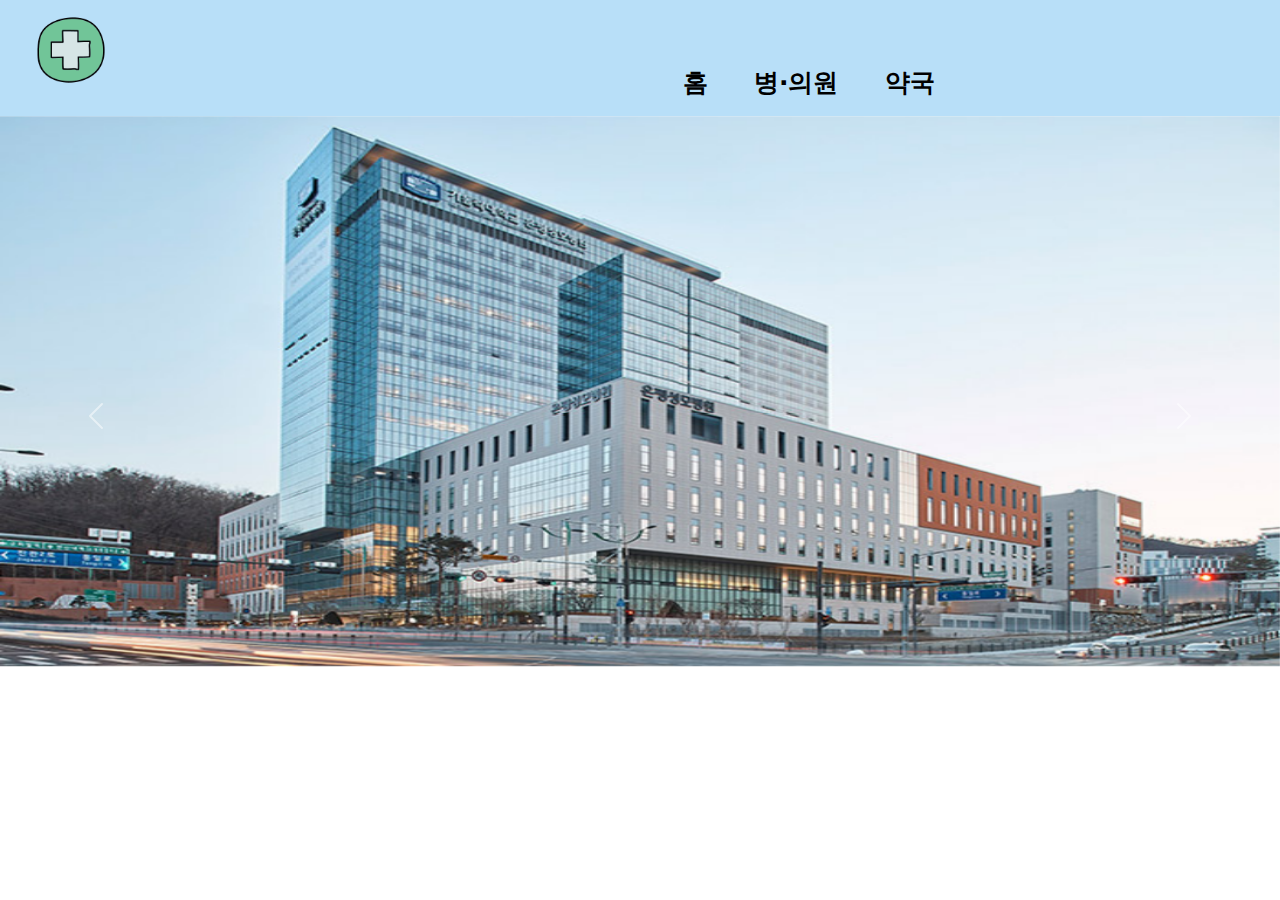
<file: index.html>
<!DOCTYPE html>
<html lang='ko'>
  <head>
    <meta charset="UTF-8">
    <link rel="stylesheet" href="./style.css">
    <meta name="viewport" content="width=device-width, initial-scale=1">
    <link rel="stylesheet" href="https://cdnjs.cloudflare.com/ajax/libs/font-awesome/4.7.0/css/font-awesome.min.css">
    <link href="https://cdn.jsdelivr.net/npm/bootstrap@5.3.0/dist/css/bootstrap.min.css" rel="stylesheet">
    <script src="https://cdn.jsdelivr.net/npm/bootstrap@5.3.0/dist/js/bootstrap.bundle.min.js"></script>
    <script src="https://ajax.googleapis.com/ajax/libs/jquery/3.7.0/jquery.min.js"></script>
    <title>병·의원 정보 웹사이트 - 메인페이지</title>
  </head>
<body id="index">
<header>
  <div class="topnav" id="myTopnav">
    <nav id="topMenu">
      <a href="#" class="subMenu">홈</a>
      <a href="./hospital.html" class="subMenu">병·의원</a>
      <a href="./pharmacy.html" class="subMenu">약국</a>
      <!-- <a href="./aed.html" class="subMenu">자동심장충격기(AED)</a> -->
      <a href="javascript:void(0);" class="icon" onclick="myFunction()">
        <i class="fa fa-bars"></i>
      </a>
      <!-- void(0) 는 undefined 를 리턴함 .  href 가 동작하지 않게 하기 위함.   href="#" 과 동일 -->
    </nav>
  </div>
</header>


<div id="demo" class="carousel slide" data-bs-ride="carousel">
<!-- carousel inner -->
<div class="carousel-inner">
<div class="carousel-item active">
    <img src="./img_hospital_01.jpg" alt="img_hospital_01" width="1100" height="200">
  </div>
  <div class="carousel-item">
    <img src="./img_hospital_02.jpg" alt="img_hospital_02" width="1100" height="200">
  </div>
  <div class="carousel-item">
    <img src="./img_hospital_04.jpg" alt="img_hospital_03" width="1100" height="200">
  </div>
</div>

<!-- indicator -->
<ul class="carousel-indicators">
  <li data-bs-target="#demo" data-bs-slide-to="0" class="active"></li>
  <li data-bs-target="#demo" data-bs-slide-to="1"></li>
  <li data-bs-target="#demo" data-bs-slide-to="2"></li>
</ul>

<!-- prev, next -->
<a class="carousel-control-prev" href="#demo" data-bs-slide="prev">
  <span class="carousel-control-prev-icon"></span>
</a>
<a class="carousel-control-next" href="#demo" data-bs-slide="next">
  <span class="carousel-control-next-icon"></span>
</a>
</div>


<!-- <div class="cs-center">
<ul>
<li>C/S CENTER</li>
<li></li>
<li>KAKAO : 전시회를즐기다<br />
  Mon-Fri 10:00~18:00 (Weekend, Holiday off)</li>
</ul>
</div>

<div class="foot_cont">
<div class="foot_info">
<div class="foot_info_list">
  <ul>
    <li>Company : 전시회를즐기다</li>
    <li>CEO : CHA SUNG MOON</li>
    <li>Business License : 107-36-17397 <a href="#" class="btn_licensee_info" onclick="gd_popup_bizInfo('1073617397'); return false;">Check ></a></li>
    <li>E-Commerce Permit : 2020-서울서초-1509</li>
    <li style="display:none;">Tel : 070-8614-5551</li>
    <li>Address : TWIN TOWER, 15, 10-GIL, MABANG-RO, SEOCHO-GU, SEOUL, KOREA </li>
    <li>CPO : CHA SUNG MOON (contact@enjoyexhibition.co.kr)</li>
      <li>Contact <button type="button" onclick="popup_email('contact@enjoyexhibition.co.kr');">contact@enjoyexhibition.co.kr</button > for more information.</li>
      </ul>
    </div>
  </div>    -->
    </div>
  </body>
  <script src="./info.js"></script>
</html>
</file>
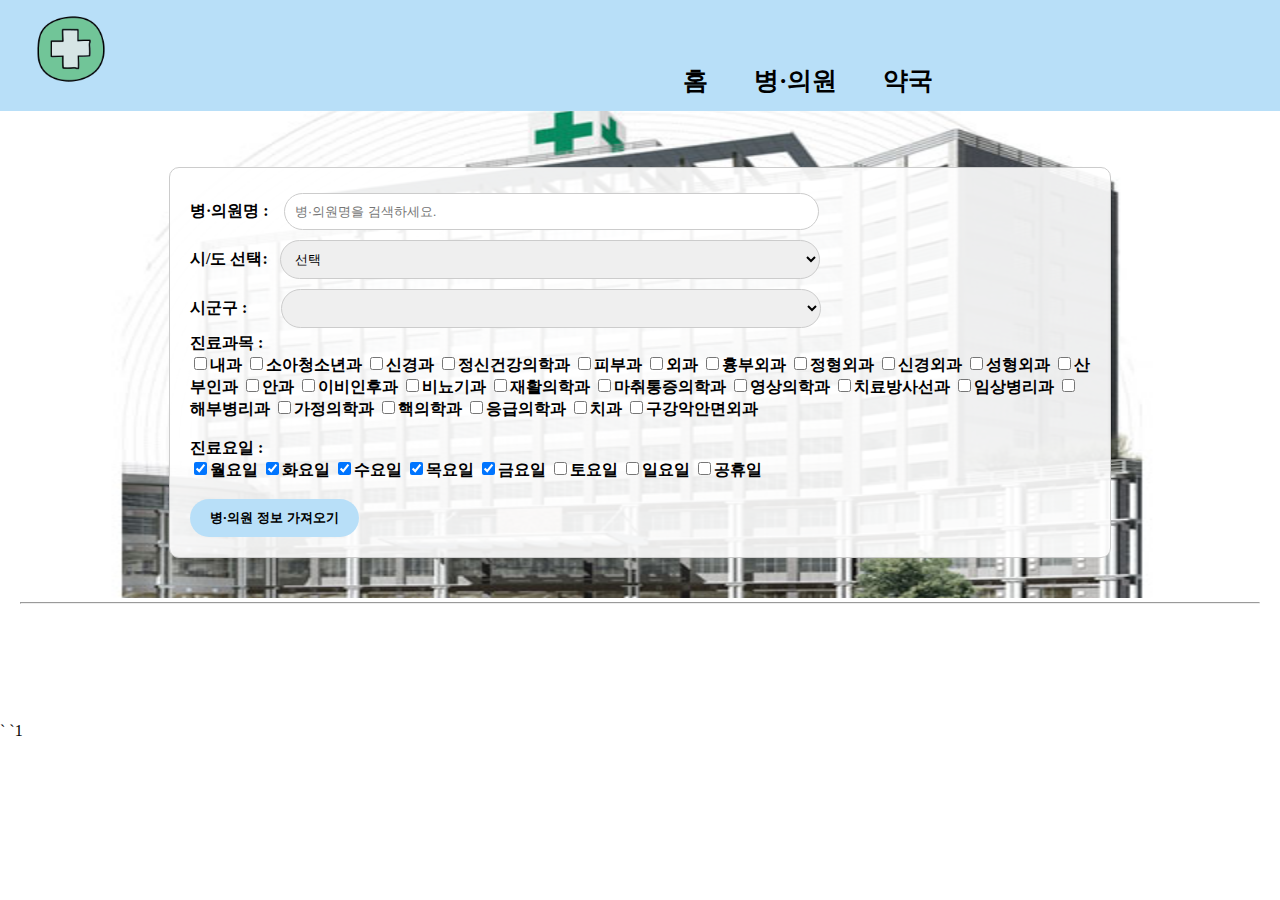
<file: hospital.html>
<!DOCTYPE html>
<html lang='ko'>
<head>
<meta charset="UTF-8">
<link rel="stylesheet" href="./style.css">
<script src="https://ajax.googleapis.com/ajax/libs/jquery/3.7.0/jquery.min.js"></script>
<meta name="viewport" content="width=device-width, initial-scale=1">
<title>병·의원 정보 웹사이트 - 병원 조회 페이지</title>
</head>
<body id="hospital">
    <header>
        <div class="topnav" id="myTopnav">
          <nav id="topMenu">
            <a href="./index.html" class="subMenu">홈</a>
            <a href="./hospital.html" class="subMenu">병·의원</a>
            <a href="./pharmacy.html" class="subMenu">약국</a>
            <!-- <a href="./aed.html" class="subMenu">자동심장충격기(AED)</a> -->
            <a href="javascript:void(0);" class="icon" onclick="myFunction()">
              <i class="fa fa-bars"></i>
            </a>
            <!-- void(0) 는 undefined 를 리턴함 .  href 가 동작하지 않게 하기 위함.   href="#" 과 동일 -->
          </nav>
        </div>
      </header>
    <!-- <h1>병·의원 정보 조회</h1> -->
    <br><br>
    <div class="form-container">

        <form name="frm_hospital">
            <strong id="oneh">병·의원명 :</strong><input type="text" name="QN" placeholder="병·의원명을 검색하세요."><br>
            <strong id="twoh">시/도 선택:</strong>
            <select name="Q0" id="Q0">
            <option value="선택" selected>선택</option>
            <option value="서울특별시">서울특별시</option>
            <option value="인천광역시">인천광역시</option>
            <option value="대전광역시">대전광역시</option>
            <option value="광주광역시">광주광역시</option>
            <option value="대구광역시">대구광역시</option>
            <option value="울산광역시">울산광역시</option>
            <option value="부산광역시">부산광역시</option>
            <option value="경기도">경기도</option>
            <option value="강원도">강원도</option>
            <option value="충청북도">충청북도</option>
            <option value="충청남도">충청남도</option>
            <option value="전라북도">전라북도</option>
            <option value="전라남도">전라남도</option>
            <option value="경상북도">경상북도</option>
            <option value="경상남도">경상남도</option>
            <option value="제주도">제주도</option>
        </select><br>
        <strong id="threeh">시군구 :</strong>
        <select name="Q1" id="Q1">
            <!-- <option value="%20" selected>전체</option> -->
        </select><br>
        <strong>진료과목 :</strong><br>
        <input type="checkbox" name="QD" value="D001"><strong>내과</strong>
        <input type="checkbox" name="QD" value="D002"><strong>소아청소년과</strong>
        <input type="checkbox" name="QD" value="D003"><strong>신경과</strong>
        <input type="checkbox" name="QD" value="D004"><strong>정신건강의학과</strong>
        <input type="checkbox" name="QD" value="D005"><strong>피부과</strong>
        <input type="checkbox" name="QD" value="D006"><strong>외과</strong>
        <input type="checkbox" name="QD" value="D007"><strong>흉부외과</strong>
        <input type="checkbox" name="QD" value="D008"><strong>정형외과</strong>
        <input type="checkbox" name="QD" value="D009"><strong>신경외과</strong>
        <input type="checkbox" name="QD" value="D010"><strong>성형외과</strong>
        <input type="checkbox" name="QD" value="D011"><strong>산부인과</strong>
        <input type="checkbox" name="QD" value="D012"><strong>안과</strong>
        <input type="checkbox" name="QD" value="D013"><strong>이비인후과</strong>
        <input type="checkbox" name="QD" value="D014"><strong>비뇨기과</strong>
        <input type="checkbox" name="QD" value="D016"><strong>재활의학과</strong>
        <input type="checkbox" name="QD" value="D017"><strong>마취통증의학과</strong>
        <input type="checkbox" name="QD" value="D018"><strong>영상의학과</strong>
        <input type="checkbox" name="QD" value="D019"><strong>치료방사선과</strong>
        <input type="checkbox" name="QD" value="D020"><strong>임상병리과</strong>
        <input type="checkbox" name="QD" value="D021"><strong>해부병리과</strong>
        <input type="checkbox" name="QD" value="D022"><strong>가정의학과</strong>
        <input type="checkbox" name="QD" value="D023"><strong>핵의학과</strong>
        <input type="checkbox" name="QD" value="D024"><strong>응급의학과</strong>
        <input type="checkbox" name="QD" value="D026"><strong>치과</strong>
        <input type="checkbox" name="QD" value="D034"><strong>구강악안면외과</strong><br><br>
        <strong>진료요일 :</strong><br>
        <input type="checkbox" name="QT" value="1" checked><strong>월요일</strong>
        <input type="checkbox" name="QT" value="2" checked><strong>화요일</strong>
        <input type="checkbox" name="QT" value="3" checked><strong>수요일</strong>
        <input type="checkbox" name="QT" value="4" checked><strong>목요일</strong>
        <input type="checkbox" name="QT" value="5" checked><strong>금요일</strong>
        <input type="checkbox" name="QT" value="6"><strong>토요일</strong>
        <input type="checkbox" name="QT" value="7"><strong>일요일</strong>
        <input type="checkbox" name="QT" value="8"><strong>공휴일</strong><br><br>
        
        <button type="button" id="btnLoad_hospital">병·의원 정보 가져오기</button>
    </form>
    <br><br>
    <hr>
    <br><br>
    </div>

<table id="demoXML_hospital"></table><br><br><br>

<script src="./info.js"></script>`  `1  
</body>
</html>
</file>
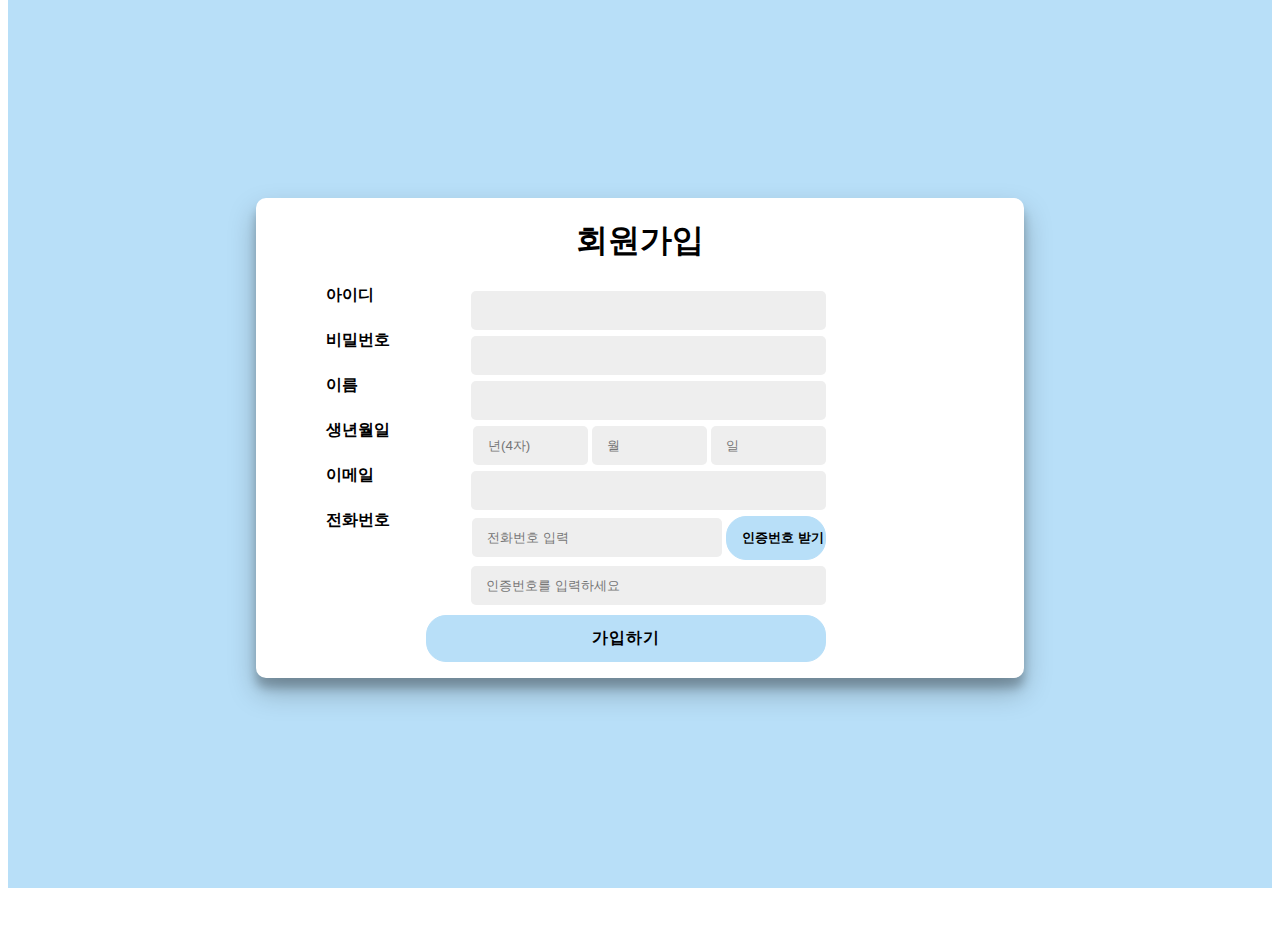
<file: join.html>
<!DOCTYPE html>
<html lang='ko'>
<head>
<meta charset="UTF-8">
<link rel="stylesheet" href="./style.css">
<script src="./info.js"></script>
<meta name="viewport" content="width=device-width, initial-scale=1">
<title>전시/공연 정보 웹사이트 - 회원가입 페이지</title>
</head>
<body>
    <div class="container-join" id="container-join">
        <div class="join">
            <h1>회원가입</h1>
            <form action="./mypage.html" name="frm2">
                <strong>아이디</strong><input type="text" id="id"><br>
                <strong>비밀번호</strong><input type="password" id="password"><br>
                <strong>이름</strong><input type="text" id="name"><br>
                <strong>생년월일</strong>
                <input type="text" id="yy" placeholder="년(4자)">
                <input type="text" id="mm" placeholder="월">
                <input type="text" id="dd" placeholder="일"><br>
                <strong>이메일</strong><input type="email" id="email"><br>
                <strong>전화번호</strong><input type="tel" id="tel" placeholder="전화번호 입력">
                <input type="button" id="btn" value="인증번호 받기">
                <input type="text" id="num" placeholder="인증번호를 입력하세요">
                <button type="button" id="sub" onclick="joinCheck()">가입하기</button>
            </form>
        </div>
    </div>
</body>
</html>
</file>
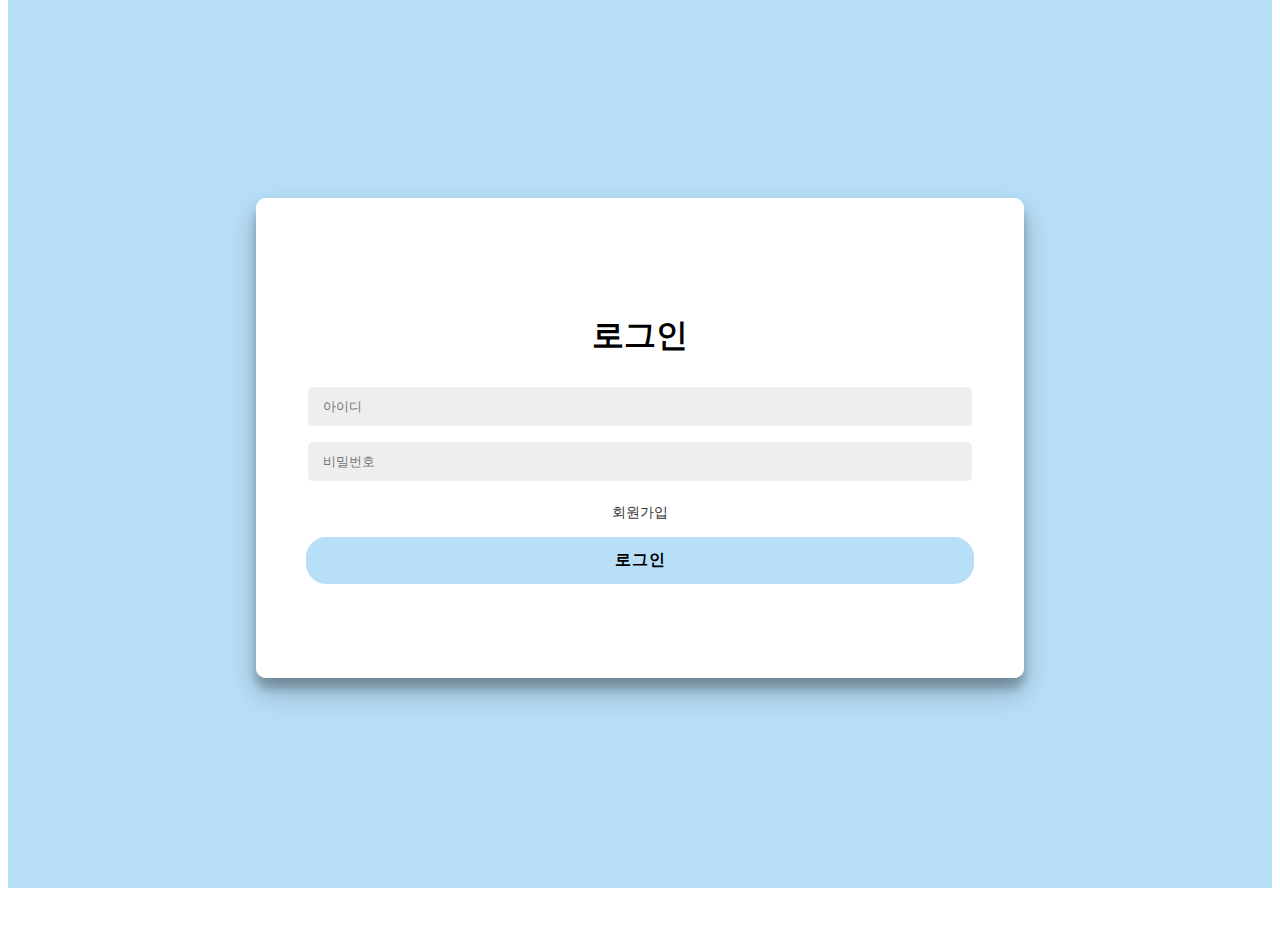
<file: mypage.html>
<!DOCTYPE html>
<html lang='ko'>
<head>
<meta charset="UTF-8">
<link rel="stylesheet" href="../style.css">
<!-- <script src="https://developers.kakao.com/sdk/js/kakao.js" integrity="sha384-mXVrIX2T/Kszp6Z0aEWaA8Nm7J6/ZeWXbL8UpGRjKwWe56Srd/iyNmWMBhcItAjH" crossorigin="anonymous"></script> -->
<script src="https://ajax.googleapis.com/ajax/libs/jquery/3.7.0/jquery.min.js"></script>
<script src="../info.js"></script>
<meta name="viewport" content="width=device-width, initial-scale=1">
<title>전시/공연 정보 웹사이트 - 마이페이지</title>
</head>
<body>
    <div class="container-login" id="container-login">
        <div class="login">
            <form action="../index.html" name="frm1">
                <h1>로그인</h1>
                <input type="text" name="id" placeholder="아이디">
                <input type="password" name="password" placeholder="비밀번호">
                <a href="./join.html">회원가입</a>
                <button type="button" id="sub" onclick="loginCheck()">로그인</button>
            </form>
        </div>
    </div>
</body>
      
      <!-- <a id="kakao-login-btn" href="javascript:loginWithKakao()">
        <img src="https://k.kakaocdn.net/14/dn/btroDszwNrM/I6efHub1SN5KCJqLm1Ovx1/o.jpg" width="222"
    alt="카카오 로그인 버튼" />
      </a> -->
</body>
</html>
</file>
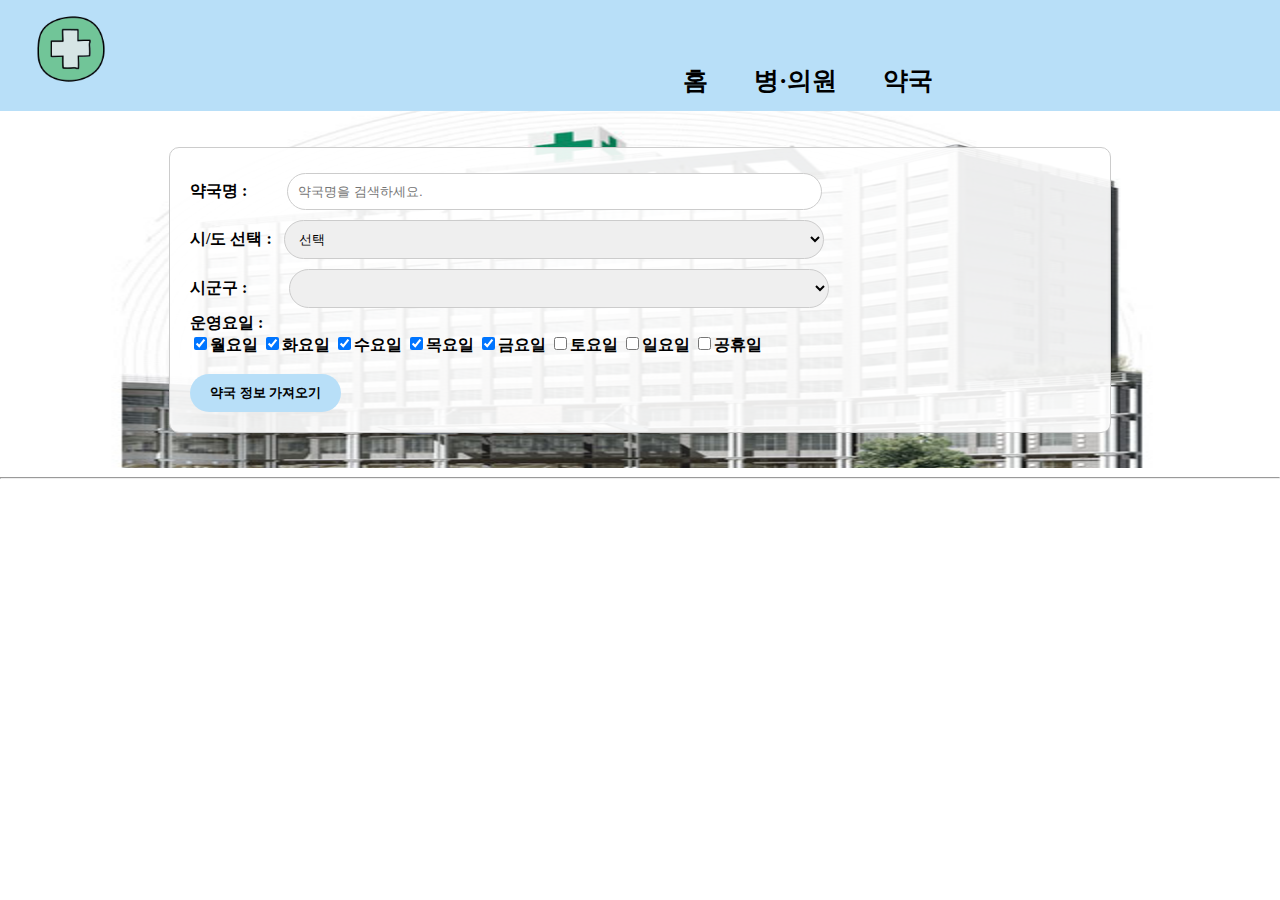
<file: pharmacy.html>
<!DOCTYPE html>
<html lang='ko'>
<head>
<meta charset="UTF-8">
<link rel="stylesheet" href="./style.css">
<script src="https://ajax.googleapis.com/ajax/libs/jquery/3.7.0/jquery.min.js"></script>
<meta name="viewport" content="width=device-width, initial-scale=1">
<title>병·의원 정보 웹사이트 - 약국 조회 페이지</title>
</head>
<body id="pharmacy">
    <!-- <h1>병·의원 정보 조회</h1> -->
    <header>
        <div class="topnav" id="myTopnav">
          <nav id="topMenu">
            <a href="./index.html" class="subMenu">홈</a>
            <a href="./hospital.html" class="subMenu">병·의원</a>
            <a href="./pharmacy.html" class="subMenu">약국</a>
            <!-- <a href="./aed.html" class="subMenu">자동심장충격기(AED)</a> -->
            <a href="javascript:void(0);" class="icon" onclick="myFunction()">
              <i class="fa fa-bars"></i>
            </a>
            <!-- void(0) 는 undefined 를 리턴함 .  href 가 동작하지 않게 하기 위함.   href="#" 과 동일 -->
          </nav>
        </div>
      </header>
      <br><br>
    <form name="frm_pharmacy">
        <strong id="onep">약국명 :</strong><input type="text" name="QN" placeholder="약국명을 검색하세요."><br>
        <strong id="twop">시/도 선택 :</strong>
        <select name="Q0" id="Q0">
        <option value="선택" selected>선택</option>
        <option value="서울특별시">서울특별시</option>
        <option value="인천광역시">인천광역시</option>
        <option value="대전광역시">대전광역시</option>
        <option value="광주광역시">광주광역시</option>
        <option value="대구광역시">대구광역시</option>
        <option value="울산광역시">울산광역시</option>
        <option value="부산광역시">부산광역시</option>
        <option value="경기도">경기도</option>
        <option value="강원도">강원도</option>
        <option value="충청북도">충청북도</option>
        <option value="충청남도">충청남도</option>
        <option value="전라북도">전라북도</option>
        <option value="전라남도">전라남도</option>
        <option value="경상북도">경상북도</option>
        <option value="경상남도">경상남도</option>
        <option value="제주도">제주도</option>
    </select><br>
    <strong id="threep">시군구 :</strong>
    <select name="Q1" id="Q1">
        <!-- <option value="%20" selected>전체</option> -->
    </select><br>
    <strong>운영요일 :</strong><br>
    <input type="checkbox" name="QT" value="1" checked><strong>월요일</strong>
    <input type="checkbox" name="QT" value="2" checked><strong>화요일</strong>
    <input type="checkbox" name="QT" value="3" checked><strong>수요일</strong>
    <input type="checkbox" name="QT" value="4" checked><strong>목요일</strong>
    <input type="checkbox" name="QT" value="5" checked><strong>금요일</strong>
    <input type="checkbox" name="QT" value="6"><strong>토요일</strong>
    <input type="checkbox" name="QT" value="7"><strong>일요일</strong>
    <input type="checkbox" name="QT" value="8"><strong>공휴일</strong><br><br>
    
    <button type="button" id="btnLoad_pharmacy">약국 정보 가져오기</button>
</form>
<br><br>
<hr>
<br><br>

<table id="demoXML_pharmacy"></table><br><br><br>

<script src="./info.js"></script>
</body>
</html>
</file>
<file: style.css>
/* body:not(#index, #hospital, #pharmacy){
	margin: 0;
	background-color: #B8DFF8;
} */

.carousel-inner {
    display: flex;
    height: 600px;
}

li {
	list-style: none;
}

.carousel-inner img {
    width: 100%;
    height: 550px;
    /* margin-bottom: 20px; */
}

/* 메인페이지 - 상단 메뉴 바 */

#index {
	background-color: white;
	margin: 0;
}

.topnav {
	overflow: hidden;
	background-color: #B8DFF8;
	background-image: url(./icons8-hospital-96.png);
	background-repeat: no-repeat;
	background-position: 3% 33% ;
	background-size: 70px;
}
  
.topnav a {
	color: black;
	text-decoration: none;
	font-size: 25px; /* 글자크기 */
	text-align: center;  /* 중앙 정렬 */
	font-weight: bold;
	padding: 14px 16px;
	display: block;
	float: left;
	margin: 0 7px;
}

nav#topMenu {
width: 600px;
float: right;
margin: 50px 20px 0 0;
}
  
.topnav a:hover {
color: white;
}

.topnav .icon {
display: none;
}

@media screen and (max-width: 600px) {
	.topnav a {display:none;}
  
	.topnav a.icon {
	  display: block;
	  float: right;
	}
  
	.topnav.responsive {position: relative;}
  
	.topnav.responsive a {
	  float: none;
	  display: block;
	  text-align: right;
	}
  
	.topnav.responsive .icon {
	  position: absolute;
	  right: 0;
	  top: 0;
	}
}

/* 마이페이지 - 로그인 */

.container-login {
	background: #B8DFF8;
	display: flex;
	justify-content: center;
	align-items: center;
	flex-direction: column;
	height: 100vh;
	margin: -20px 0 50px;
}

.login a {
	color: #333;
	font-size: 14px;
	text-decoration: none;
	margin: 15px 0;
}

.login #sub {
    width: 100%;
	border-radius: 20px;
	border: 1px solid #B8DFF8;
	background-color: #B8DFF8;
	color: black;
	font-size: 16px;
	font-weight: bold;
	padding: 12px 45px;
	letter-spacing: 1px;
	text-transform: uppercase;
	transition: transform 80ms ease-in;
}

.login form {
	background-color: #FFFFFF;
	display: flex;
	align-items: center;
	justify-content: center;
	flex-direction: column;
	padding: 0 50px;
	height: 100%;
	text-align: center;
}

.login input {
    border-radius: 5px;
	background-color: #eee;
	border: none;
	padding: 12px 15px;
	margin: 8px 0;
	width: 95%;
}

.login {
	background-color: #fff;
	border-radius: 10px;
  	box-shadow: 0 14px 28px rgba(0,0,0,0.25), 0 10px 10px rgba(0,0,0,0.22);
	position: relative;
	overflow: hidden;
	width: 768px;
	max-width: 100%;
	min-height: 480px;
}

/* 회원가입 페이지 */

.container-join {
	background: #B8DFF8;
	display: flex;
	justify-content: center;
	align-items: center;
	flex-direction: column;
	height: 100vh;
	margin: -20px 0 50px;
}

.join #sub {
    width: 80%;
	border-radius: 20px;
	border: 1px solid #B8DFF8;
	background-color: #B8DFF8;
	color: black;
	font-size: 16px;
	font-weight: bold;
	padding: 12px 45px;
	letter-spacing: 1px;
	margin-top: 10px;
}

.join #btn {
    width: 20%;
	border-radius: 20px;
	border: 1px solid #B8DFF8;
	background-color: #B8DFF8;
	color: black;
	font-size: 13px;
	font-weight: bold;
	/* padding: 12px 45px; */
}

.join h1 {
	text-align: center;
}

.join form {
	background-color: #FFFFFF;
	align-items: center;
	justify-content: center;
	flex-direction: column;
	padding: 0 70px;
	height: 30%;
	text-align: right;
	width: 500px;
}


.join #id, #password, #yy, #mm, #dd, #name, #email, #tel, #btn, #num {
    border-radius: 5px;
	background-color: #eee;
	border: none;
	padding: 12px 15px;
	margin-top: 6px;
	width: 65%;
}

.join {
	background-color: #fff;
	border-radius: 10px;
  	box-shadow: 0 14px 28px rgba(0,0,0,0.25), 0 10px 10px rgba(0,0,0,0.22);
	position: relative;
	width: 768px;
	max-width: 100%;
	min-height: 480px;
}

.join strong {
	float: left;
	padding-right: 50px;
}

.join #yy, #mm, #dd {
	width: 17%;
}

.join #tel {
	width: 44%;
}

#hospital {
	background-color: white;
	margin: 0;
	background-image: url(./imgh.jpg);
	background-repeat: no-repeat;
	background-position: 10% 20%;
	background-size: 100% 58%;
	background-color: rgba(255, 255, 255, 0.1); /* 배경 색상 및 투명도 설정 */
	background-attachment: fixed;
}

#pharmacy {
	/* background-color: white; */
	margin: 0;
	background-image: url(./imgh.jpg);
	background-repeat: no-repeat;
	background-position: 10% 20%;
	background-size: 100% 40%;
	background-color: rgba(255, 255, 255, 0.1); /* 배경 색상 및 투명도 설정 */
	background-attachment: fixed;
}

#aed {
	/* background-color: white; */
	margin: 0;
	background-image: url(./imgh.jpg);
	background-repeat: no-repeat;
	background-position: 10% 43%;
	background-size: 100% 57%;
	background-color: rgba(255, 255, 255, 0.1); /* 배경 색상 및 투명도 설정 */
	background-attachment: fixed;
}

table {
    width: 80%;
    border-collapse: collapse;
    /* margin: 20px 0; */
    border: 1px solid #ccc;
	margin-left: auto;
	margin-right: auto;
}

/* 테이블 헤더 스타일 */
table th {
    background-color: #B8DFF8;
    color: black;
    padding: 10px;
    font-weight: bold;
    text-align: center;
    border: 1px solid #ccc;
}

/* 테이블 셀 스타일 */
table td {
    padding: 10px;
    border: 1px solid #ccc;
    text-align: center;
}

/* 짝수 행 배경색 스타일 (선택적으로 사용) */
table tr:nth-child(even) {
    background-color: #f2f2f2;
}

/* 테이블 셀 가로 정렬 (선택적으로 사용) */
table td {
    text-align: center;
}

/* 테이블 셀 내용 중앙 정렬 (선택적으로 사용) */
table th, table td {
    vertical-align: middle;
}

form {
    text-align: left; /* Optional, to align form elements to the left within the container */
	/* background-image: url('imgh.jpg');
	background-repeat: no-repeat;
	background-color: rgba(255,255,255,0.25); */
}

.form-container {
	/* position: fixed; */
    text-align: center;
    padding: 20px;
    /* background-color: #f2f2f2; */
}

/* 폼 요소 스타일 */
form[name="frm_hospital"] {
    text-align: left;
    max-width: 900px;
    margin: 0 auto;
    padding: 20px;
    /* background-color: #fff; */
    border: 1px solid #ccc;
    border-radius: 10px;
	background-color: rgba(255, 255, 255, 0.9);
}

form[name="frm_pharmacy"] {
    text-align: left;
    max-width: 900px;
    margin: 0 auto;
    padding: 20px;
    /* background-color: #fff; */
    border: 1px solid #ccc;
    border-radius: 10px;
	background-color: rgba(255, 255, 255, 0.9);
}

form[name="frm_aed"] {
    text-align: left;
    max-width: 900px;
    margin: 0 auto;
    padding: 20px;
    /* background-color: #fff; */
    border: 1px solid #ccc;
    border-radius: 10px;
	background-color: rgba(255, 255, 255, 0.9);
}

/* 폼 입력 필드 스타일 */
form[name="frm_hospital"] select { 
    width: 60%;
    padding: 10px;
    margin: 5px 0;
    border: 1px solid #ccc;
    border-radius: 20px;
}

form[name="frm_pharmacy"] select { 
    width: 60%;
    padding: 10px;
    margin: 5px 0;
    border: 1px solid #ccc;
    border-radius: 20px;
}

form[name="frm_aed"] select { 
    width: 60%;
    padding: 10px;
    margin: 5px 0;
    border: 1px solid #ccc;
    border-radius: 20px;
}

/* 버튼 스타일 */
form[name="frm_hospital"] button {
    background-color: #B8DFF8;
    color: black;
    padding: 10px 20px;
    border: none;
    border-radius: 20px;
    cursor: pointer;
    font-weight: bold;
}

form[name="frm_pharmacy"] button {
    background-color: #B8DFF8;
    color: black;
    padding: 10px 20px;
    border: none;
    border-radius: 20px;
    cursor: pointer;
    font-weight: bold;
}

form[name="frm_aed"] button {
    background-color: #B8DFF8;
    color: black;
    padding: 10px 20px;
    border: none;
    border-radius: 20px;
    cursor: pointer;
    font-weight: bold;
}

/* 버튼 스타일 (마우스 호버 시) */
form[name="frm_hospital"] button:hover {
    color: white;
}

form[name="frm_pharmacy"] button:hover {
    color: white;
}

form[name="frm_aed"] button:hover {
    color: white;
}

form[name="frm_hospital"] #oneh {
	margin-right: 15px;
}

form[name="frm_hospital"] #twoh {
	margin-right: 8px;
}

form[name="frm_hospital"] #threeh {
	margin-right: 30px;
}

form[name="frm_pharmacy"] #onep {
	margin-right: 40px;
}

form[name="frm_pharmacy"] #twop {
	margin-right: 8px;
}

form[name="frm_pharmacy"] #threep {
	margin-right: 38px;
}

form[name="frm_aed"] #onep {
	margin-right: 40px;
}

form[name="frm_aed"] #twop {
	margin-right: 8px;
}

form[name="frm_aed"] #threep {
	margin-right: 38px;
}

form[name="frm_hospital"] input[type="text"] { 
    width: 57%;
    padding: 10px;
    margin: 5px 0;
    border: 1px solid #ccc;
    border-radius: 20px;
}

form[name="frm_pharmacy"] input[type="text"] { 
    width: 57%;
    padding: 10px;
    margin: 5px 0;
    border: 1px solid #ccc;
    border-radius: 20px;
}
</file>
